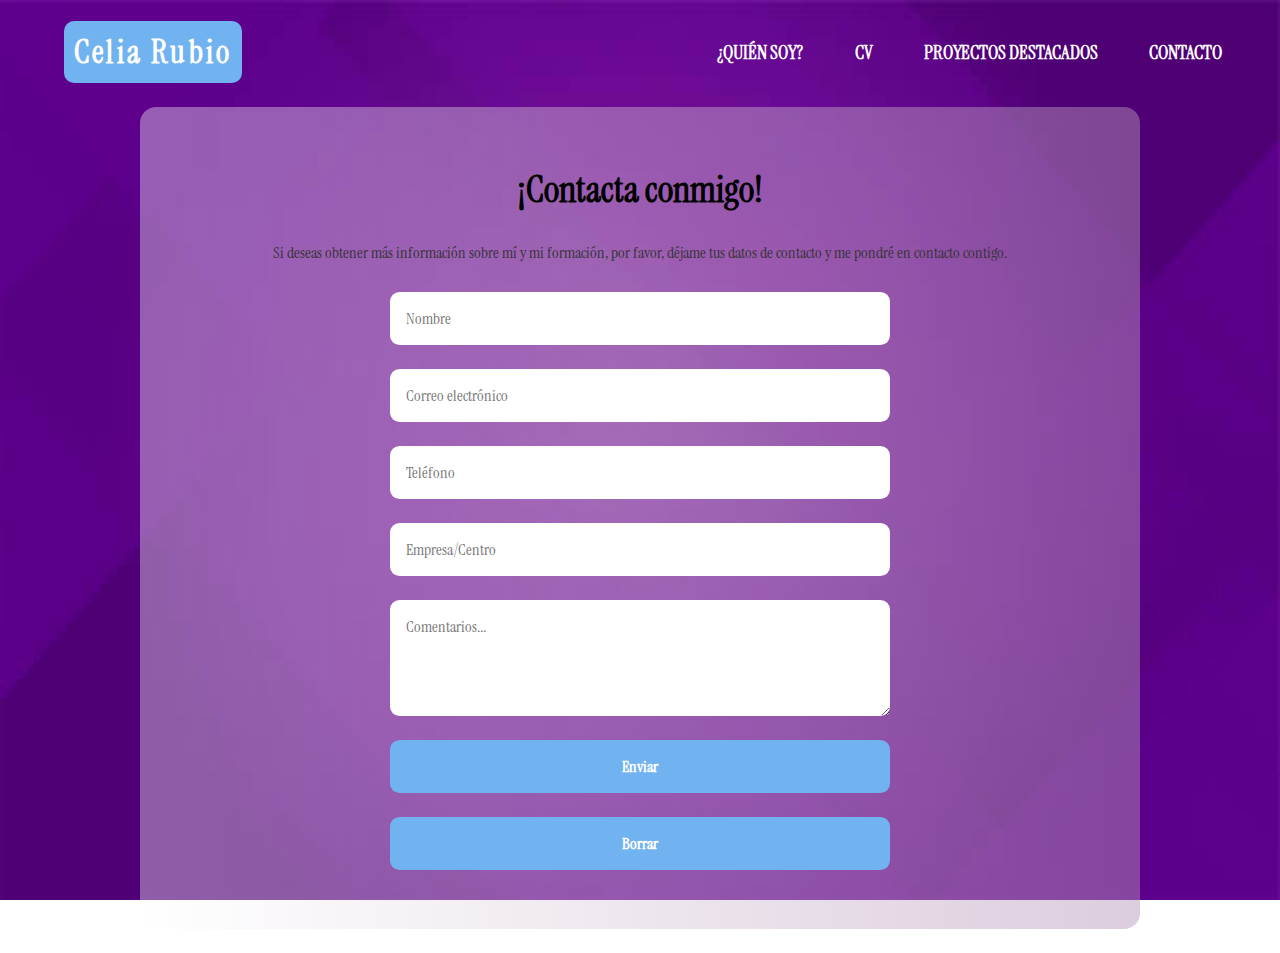
<file: contacto/contacto.html>
<!DOCTYPE html>
<html lang="en">

<head>
    <meta charset="UTF-8">
    <meta http-equiv="X-UA-Compatible" content="IE=edge">
    <meta name="viewport" content="width=device-width, initial-scale=1.0">
    <link rel="stylesheet" href="../css/style.css">
    <title>Contacta conmigo</title>
</head>

<body class="contactobody">
    <header>
        <nav>
            <a href="../index.html" class="logo">Celia Rubio</a>
            <input type="checkbox" id="check">
            <label for="check" class="checkbtn">
                <i class="fas fa-bars"></i>
            </label>
            <ul>
                <li><a href="../quienSoy/quienSoy.html">¿Quién soy?</a></li>
                <li><a href="../cv/cv.html">CV</a></li>
                <li><a href="../proyectos/proyectos.html">PROYECTOS DESTACADOS</a></li>
                <li><a href="../contacto/contacto.html">Contacto</a></li>
            </ul>
        </nav>
    </header>

    <section class="main">

        <div class="contacta">

            <h2 class="mainTitulo">¡Contacta conmigo!</h2>
            <p class="mainP">Si deseas obtener más información sobre mí y mi formación, por favor, déjame tus datos de contacto y me pondré en contacto contigo.</p>

            <form class="mainFormulario" action="mailto:raul.rodriguez@universidadeuropea.es" method="post">

                <input type="text" placeholder="Nombre" class="mainFormul" required>

                <input type="email" placeholder="Correo electrónico" class="mainFormul" required>

                <input type="tel" placeholder="Teléfono" class="mainFormul" required>

                <input type="text" placeholder="Empresa/Centro" class="mainFormul" required>

                <textarea placeholder="Comentarios..." cols="60" rows="4" class="mainFormul"></textarea>

                </textarea>
                <input type="submit" value="Enviar" class="mainFormul mainEnviar">
                <input type="reset" value="Borrar" class="mainFormul mainEnviar">
            </form>
        </div>

    </section>
</body>

</html>
</file>
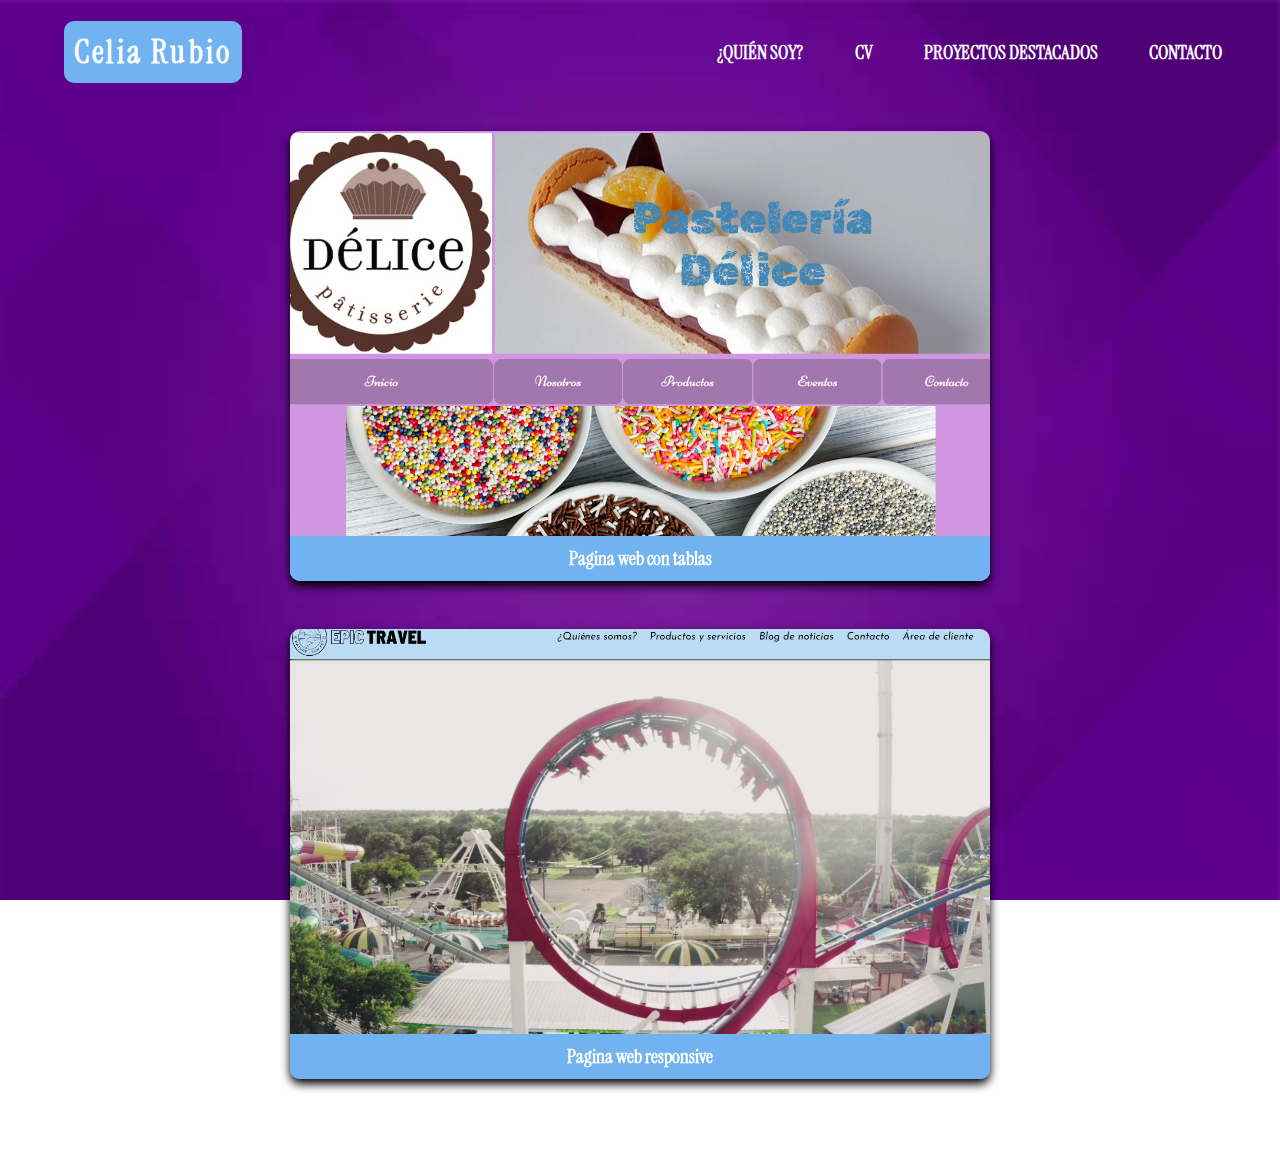
<file: proyectos/proyectos.html>
<!DOCTYPE html>
<html lang="en">

<head>
    <meta charset="UTF-8">
    <meta http-equiv="X-UA-Compatible" content="IE=edge">
    <meta name="viewport" content="width=device-width, initial-scale=1.0">
    <link rel="stylesheet" href="../css/style.css">
    <title>Proyectos destacados</title>
</head>

<body class="proyectos">

    <header>
        <nav>
            <a href="../index.html" class="logo">Celia Rubio</a>
            <input type="checkbox" id="check">
            <label for="check" class="checkbtn">
                <i class="fas fa-bars"></i>
            </label>
            <ul>
                <li><a href="../quienSoy/quienSoy.html">¿Quién soy?</a></li>
                <li><a href="../cv/cv.html">CV</a></li>
                <li><a href="../proyectos/proyectos.html">PROYECTOS DESTACADOS</a></li>
                <li><a href="../contacto/contacto.html">Contacto</a></li>
            </ul>
        </nav>
    </header>

    <div class="cartas">
        <div class="carta1">
            <div class="face front">
                <h3>Pagina web con tablas</h3>
                <img src="../img/pasteleria.png">
            </div>

            <div class="face back">
                <h3>PASTELERIA DÉLICE</h3>
                <p>
                    Se ha creado una página web usando únicamente tablas, con cinco páginas diferentes que se pueden acceder desde el menú. La página de inicio contiene información principal, mientras que la página "Nosotros" proporciona detalles sobre la historia. La sección
                    "Productos" dirige al usuario a una página donde se muestra nuestras creaciones y que lleva a una página externa con la receta de nuestros productos. La página "Eventos" tiene un formulario para que los usuarios puedan comentarnos
                    si se trata de un producto para una ocasión especial. La sección "Contacto" incluye nuestra dirección y un formulario para que los visitantes se pongan en contacto con nosotros. <br> <br> En el siguiente enlace
                    se le proporciona el link para acceder al repositorio de GitHub para poder ver el código de cada página
                </p>
                <div class="link"><a href="https://github.com/rubiocelia/ProyectoWebCorporativo-pasteleria" target="_blank">Más información</a></div>
            </div>
        </div>

        <div class="carta1">
            <div class="face front">
                <h3>Pagina web responsive</h3>
                <img src="../img/epictravel.png">
            </div>

            <div class="face back">
                <h3>EPIC TRAVEL</h3>
                <p>
                    Nuestra página web está diseñada para adaptarse a todos los tamaños de dispositivos, desde computadoras de escritorio hasta teléfonos móviles. El menú permite acceder a cinco páginas diferentes. La primera página muestra al equipo de personas que trabaja
                    en nuestra empresa. En la segunda página, se muestran nuestros productos y servicios. El tercer enlace lleva al usuario a un blog con noticias sobre nuestros viajes más recientes. La cuarta página incluye un formulario de contacto
                    y nuestra información de ubicación. Por último, la quinta página permite a los usuarios registrarse o iniciar sesión en nuestro sitio. <br> <br> En el siguiente enlace se le proporciona el link para acceder al repositorio
                    de GitHub para poder ver el código de cada página
                </p>
                <div class="link"><a href="https://github.com/rubiocelia/EpicTravel" target="_blank">Más información</a></div>
            </div>
        </div>
    </div>
</body>

</html>
</file>
<file: css/style.css>
@import url('https://fonts.googleapis.com/css2?family=Bruno+Ace&family=Instrument+Serif&family=PT+Serif&display=swap');
* {
    margin: 0;
    padding: 0;
    box-sizing: border-box;
    font-family: 'Instrument Serif', serif;
    text-decoration: none;
}

.inicio {
    background-image: url(../img/fondo.png);
    background-position: center;
    background-repeat: no-repeat;
    background-attachment: fixed;
    background-size: 100% 100%;
}


/*Menu responsive*/

nav {
    margin-top: 1.3em;
    width: 100%;
    padding-right: 3em;
    display: flex;
    align-items: center;
    justify-content: space-between;
}

.logo {
    background: rgb(113, 178, 240);
    border-radius: 10px;
    padding: 10px;
    margin-left: 2em;
    text-align: center;
    font-size: 2em;
    color: white;
    font-family: 'Instrument Serif', serif;
    font-weight: 600;
    letter-spacing: .1em;
}

.logo:hover {
    text-align: center;
    font-size: 2em;
    color: rgb(113, 178, 240);
    background: white;
}

nav ul {
    display: flex;
    justify-content: center;
    list-style: none;
}

nav ul li {
    font-size: 1.3em;
    margin-left: 1.5em;
}

nav ul li a {
    text-decoration: none;
    color: #fff;
    padding: 10px;
    font-weight: 600;
    transition: 0.3s;
    font-size: 0.9em;
    text-transform: uppercase;
}

li a:hover {
    border-bottom: 3px solid rgb(113, 178, 240);
    transition: 0.2s;
}

.checkbtn {
    font-size: 25px;
    color: #fff;
    cursor: pointer;
    display: none;
}

#check {
    display: none;
}

.contenido {
    margin-top: 0em;
    position: relative;
    width: 100%;
    display: flex;
    justify-content: space-between;
    align-items: center;
    padding-left: 5em;
}

.contenido .tituloBox {
    font-size: 1.2em;
    position: relative;
    max-width: 600px;
    text-align: center;
}

.contenido .tituloBox h2 {
    font-size: 3em;
    text-transform: uppercase;
    color: white;
}

.contenido .tituloBox h2 span {
    background: rgb(113, 178, 240);
    color: white;
    padding: 0 10px;
    font-family: 'PT Serif', serif;
    font-weight: 600;
    border-radius: 10px;
}

.contenido .tituloBox p {
    line-height: 1.3;
    color: white;
    font-family: 'Bruno Ace', cursive;
    font-weight: 200;
    margin-bottom: 20px;
    font-size: 1.6em;
}

.contenido .tituloBox .frase {
    font-size: 1em;
}

.contenido .tituloBox a {
    text-decoration: none;
    text-transform: uppercase;
    color: rgb(113, 178, 240);
    background: white;
    padding: 10px 20px;
    border-radius: 15px;
    letter-spacing: 2px;
    font-size: 1.2em;
    transition: 0.5s;
}

.contenido .tituloBox a:hover {
    color: white;
    background: rgb(113, 178, 240);
    transition: 0.5s;
}

.contenido .imgBox {
    width: 900px;
    display: flex;
    margin-left: 5em;
    z-index: -5;
    padding-top: 3.5em;
}

.contenido .imgBox img {
    max-width: 100%;
    height: auto;
    display: block;
}

.redesSociales {
    position: absolute;
    right: 0;
    bottom: 2em;
    display: flex;
    justify-content: space-between;
    align-items: center;
    padding: 0 1em;
    list-style: none;
}

.redesSociales li {
    padding: 10px;
}

.redesSociales li a {
    color: white;
    font-size: 1.5em;
    transition: 0.3s;
}

.redesSociales li:hover a {
    color: rgb(3, 7, 226);
}

footer {
    background-color: rgba(223, 244, 252, 0.5);
    padding: 10px;
    position: fixed;
    bottom: 0;
    left: 0;
    right: 0;
}

footer p {
    margin: 0;
    text-align: center;
}

@media screen and (min-width: 992px) {
    .hamb {
        display: none;
    }
}

@media screen and (min-width: 576px) and (max-width: 992px) {
    .checkbtn {
        display: block;
    }
    ul {
        position: fixed;
        width: 50%;
        height: 100vh;
        background: #bdd3e9;
        top: 80px;
        left: -100%;
        text-align: center;
        transition: all .5s;
        z-index: 10000;
    }
    nav ul {
        display: flex;
        flex-direction: column;
    }
    nav ul li {
        width: 85%;
        margin-bottom: 5em;
        justify-content: center;
        text-align: center;
        align-items: center;
    }
    nav ul li a {
        font-size: 25px;
    }
    li a:hover,
    li a.active {
        color: rgb(141, 71, 141);
    }
    #check:checked~ul {
        left: 0;
        top: 90px;
    }
    .contenido {
        justify-content: center;
        margin-right: 50%;
        padding-left: 0;
    }
    .contenido .tituloBox h2 {
        font-size: 3em;
    }
    .contenido .imgBox {
        display: none;
    }
    .contenido .imgBox img {
        display: none;
    }
}

@media screen and (max-width: 576px) {
    .checkbtn {
        display: block;
    }
    ul {
        position: fixed;
        width: 40%;
        height: 100vh;
        background: #bdd3e9;
        top: 80px;
        left: -100%;
        text-align: center;
        transition: all .5s;
        z-index: 10000;
    }
    nav ul {
        display: flex;
        flex-direction: column;
    }
    nav ul li {
        width: 75%;
        margin-bottom: 5em;
        justify-content: center;
        text-align: center;
        align-items: center;
    }
    nav ul li a {
        font-size: 15px;
    }
    li a:hover,
    li a.active {
        color: rgb(141, 71, 141);
    }
    #check:checked~ul {
        left: 0;
    }
    .contenido {
        justify-content: center;
        padding-top: 30px;
        padding-left: 0;
    }
    .contenido .tituloBox h2 {
        font-size: 1.8em;
    }
    .contenido .imgBox {
        display: none;
    }
    .contenido .imgBox img {
        display: none;
    }
}


/*CV*/

.cv {
    background-image: url(../img/fondo3);
    background-position: center;
    background-repeat: no-repeat;
    background-attachment: fixed;
    background-size: 100% 100%;
}

.container {
    min-height: 100vh;
    display: flex;
    flex-direction: column;
    align-items: center;
    justify-content: center;
    position: relative;
    width: 100%;
    max-width: 1000px;
    min-height: 100px;
    margin: 50px auto;
    background: white;
    /* colocar los divs derecha e izquierda de forma vertical*/
    display: grid;
    grid-template-columns: 1fr 2fr;
    box-shadow: 0 35px 55px rgba(0, 0, 0, 0.1);
}

.container .izquierda {
    position: relative;
    background: rgb(192, 170, 212);
    padding: 30px;
    height: 100%;
}

.textoPerfil {
    position: relative;
    display: flex;
    flex-direction: column;
    align-items: center;
    padding-top: 20px;
    border-bottom: 1px solid rgba(255, 255, 255, 0.2);
}

.textoPerfil .imgBx {
    position: relative;
    width: 250px;
    height: 250px;
    border-radius: 50%;
    overflow: hidden;
}

.textoPerfil .imgBx img {
    position: absolute;
    top: 0;
    left: 0;
    width: 100%;
    height: 100%;
    object-fit: cover;
}

.textoPerfil h2 {
    color: white;
    font-size: 1.5em;
    margin-top: 20px;
    text-transform: uppercase;
    text-align: center;
    font-weight: 600;
    line-height: 1.4em;
}

.textoPerfil h2 span {
    font-size: 0.8em;
    font-weight: 300;
}

.contacto {
    padding-top: 40px;
}

.titulo {
    color: white;
    text-transform: uppercase;
    font-weight: 600;
    letter-spacing: 1px;
    margin-bottom: 20px;
}

.contacto ul {
    position: relative;
}

.contacto ul li {
    list-style: none;
    position: relative;
    margin: 10px 0;
    cursor: pointer;
}

.contacto ul li .icon {
    display: inline-block;
    width: 30px;
    font-size: 18px;
    color: rgb(95, 29, 156);
}

.contacto ul li span {
    font-weight: 500;
}

.infoTxt.skills ul {
    list-style-type: none;
    font-size: 17px;
}

.infoTxt.skills ul li {
    margin-bottom: 10px;
    margin-top: 5px;
}

.barraporcentajeConoc {
    width: 70%;
    height: .5rem;
    background-color: #6440e95b;
    position: relative;
    border-radius: 12px;
}

.porcentaje {
    height: 100%;
    position: absolute;
    left: 0;
    border-radius: 12px;
}

.HTML {
    width: 95%;
}

.CSS {
    width: 91%;
}

.JAVA {
    width: 87%;
}

.SQL {
    width: 88%;
}


/*barra del porcentaje de fondo*/

.barraporcentaje {
    width: 100%;
    height: .4rem;
    background-color: #6440e95b;
    position: relative;
    border-radius: 12px;
}


/*barra del porcentaje*/

.porcentaje {
    height: 100%;
    position: absolute;
    left: 0;
    background-color: rgba(95, 29, 156);
    border-radius: 12px;
}

.español {
    width: 100%;
}

.ingles {
    width: 80%;
}

.container .derecha {
    position: relative;
    background: white;
    padding: 40px;
}

.infoTxt {
    margin-bottom: 50px;
}

p {
    color: #333;
}

.titulo2 {
    color: rgb(141, 71, 141);
    text-transform: uppercase;
    letter-spacing: 7px;
    margin-bottom: 10px;
}

.infoTxt .skills ul li p {
    list-style: none;
}

.infoTxt.hobby ul {
    display: flex;
    justify-content: center;
    list-style-type: none;
    padding: 0;
}

.infoTxt.hobby li {
    margin-right: 10px;
}

.infoTxt.hobby h3 {
    text-align: center;
}

.hobbyLg {
    text-align: center;
    font-size: 50px;
    padding-right: 45px;
    padding-left: 45px;
    color: rgb(151, 120, 151);
}


/*proyectos*/

.proyectos {
    background-image: url(../img/fondo3);
    background-position: center;
    background-repeat: no-repeat;
    background-attachment: fixed;
    background-size: 100% 100%;
    align-items: center;
    justify-content: center;
}

.cartas {
    display: flex;
    flex-wrap: wrap;
    align-items: center;
    justify-content: center;
    min-height: 100vh;
    margin-top: 3em;
    justify-content: space-between;
    margin: 3em 10em;
    justify-content: center;
}

.proyectos .carta1 {
    display: inline-block;
    flex-wrap: wrap;
    position: relative;
    width: 700px;
    height: 450px;
    margin-bottom: 3em;
}

.carta1 .face {
    position: absolute;
    width: 100%;
    height: 100%;
    backface-visibility: hidden;
    border-radius: 10px;
    overflow: hidden;
    transition: 0.5s;
}

.carta1 .front {
    transform: perspective(600px)rotateY(0deg);
    box-shadow: 0px 5px 10px black;
}

.carta1 .front img {
    position: absolute;
    width: 100%;
    height: 100%;
    object-fit: cover;
}

.carta1 .front h3 {
    position: absolute;
    bottom: 0;
    width: 100%;
    height: 45px;
    line-height: 45px;
    color: white;
    background-color: rgb(113, 178, 240);
    text-align: center;
    z-index: 5;
}

.carta1 .back {
    transform: perspective(600px)rotateY(180deg);
    background: rgb(113, 178, 240);
    padding: 15px;
    color: whitesmoke;
    display: flex;
    flex-direction: column;
    justify-content: space-between;
    text-align: center;
    box-shadow: 0px 5px 10px black;
}

.carta1 .back .link {
    border-top: 1px solid whitesmoke;
    height: 50px;
    line-height: 50px;
}

.carta1 .back .link a {
    color: #f3f3f3;
}

.carta1 .back h3 {
    font-size: 30px;
    margin-top: 20px;
    letter-spacing: 2px;
}

.carta1 .back p {
    color: black;
    letter-spacing: 1px;
    font-size: 1em;
    font-weight: 600;
}

.carta1:hover .front {
    transform: perspective(600px)rotateY(180deg);
}

.carta1:hover .back {
    transform: perspective(600px)rotateY(360deg);
}

@media screen and (min-width: 576px) and (max-width: 992px) {
    .checkbtn {
        display: block;
    }
    .carta1 .back p {
        color: black;
        letter-spacing: 1px;
        font-size: 12px;
        font-weight: 600;
    }
}

@media screen and (max-width: 576px) {
    .checkbtn {
        display: block;
    }
    .carta1 .back p {
        color: black;
        letter-spacing: 1px;
        font-size: 8px;
        font-weight: 600;
    }
}


/*formulario contacto*/

.contactobody {
    background-image: url(../img/fondo3);
    background-position: center;
    background-repeat: no-repeat;
    background-attachment: fixed;
    background-size: 100% 100%;
}

.main {
    margin: 1.5em auto;
    width: 90%;
    max-width: 1000px;
    background-image: linear-gradient(to left, rgba(181, 149, 184, 0.472), rgba(255, 255, 255, 0.365));
    overflow: hidden;
    padding: .7em;
    border-radius: 1em;
    display: grid;
    grid-auto-rows: max-content;
    grid-template-columns: repeat(auto-fit, minmax(310px, 1fr));
    gap: .6em;
    animation: mostrar 1.5s ease-in-out;
}


/*para que aparezca al cargar la pagina*/

@keyframes mostrar {
    0% {
        opacity: 0;
    }
    100% {
        opacity: 1;
    }
}

.contacta {
    display: flex;
    flex-direction: column;
    justify-content: center;
    gap: 1.5em;
    padding: 3em .7em;
    text-align: center;
}

.mainFormulario {
    display: grid;
    justify-items: center;
    gap: 1.5em;
}

.mainFormul {
    width: 80%;
    max-width: 500px;
    outline: none;
    border: none;
    padding: 1em;
    font: inherit;
    border-radius: .6em;
}

.mainEnviar {
    background-color: rgb(113, 178, 240);
    color: #fff;
    font-weight: 600;
    cursor: pointer;
}

.mainTitulo {
    font-size: 2.3rem;
}

.mainP {
    margin: .3em 0;
}


/*quien soy*/

.bodyQuienSoy {
    background-image: url(../img/fondo3);
    background-position: center;
    background-repeat: no-repeat;
    background-attachment: fixed;
    background-size: 100% 100%;
}

.container2 {
    display: flex;
    justify-content: center;
    align-items: center;
    height: 100vh;
}

.container3 {
    display: flex;
    justify-content: center;
    align-items: center;
    height: 100vh;
}

.card {
    position: relative;
    width: 400px;
    height: 500px;
    background-color: white;
    transform-style: preserve-3d;
    transform: perspective(1000px);
    border-radius: 8px;
    box-shadow: 0 20px 30px rgba(0, 0, 0, 0.5);
    transition: 1s;
    margin: 0 9.5em;
}

.card:hover {
    transform: translateX(50%);
    border-radius: 8px;
}

.card .cajaImg {
    position: relative;
    width: 100%;
    height: 100%;
    display: block;
    transform-style: preserve-3d;
    transform-origin: left;
    box-shadow: 0 20px 30px rgba(0, 0, 0, 0.5);
    z-index: 10;
    transition: 1s;
    border-radius: 8px;
}

.card:hover .cajaImg {
    transform: rotateY(-180deg);
    border-radius: 8px;
    background-color: rgb(113, 178, 240);
}

picture .cajaImg img {
    width: 400px;
    height: 500px;
}

.cajaImg img {
    position: absolute;
    top: 0px;
    left: 0px;
    width: 100%;
    height: 100%;
    object-fit: cover;
    transform-style: preserve-3d;
    backface-visibility: hidden;
    border-radius: 8px;
}

.cajaImg img:nth-child(2) {
    transform: rotateY(-180deg)
}

.content {
    align-items: center;
    justify-content: center;
    display: flex;
    flex-direction: column;
    gap: 30px;
    background-color: rgb(169, 198, 224);
    position: absolute;
    top: 0px;
    left: 0px;
    width: 100%;
    height: 100%;
    border-radius: 8px;
}

.content h2 {
    font-size: 32px;
    text-align: center;
}

.content p {
    font-size: 25px;
    margin: 5px 30px;
    justify-content: center;
    text-align: center;
}
</file>
